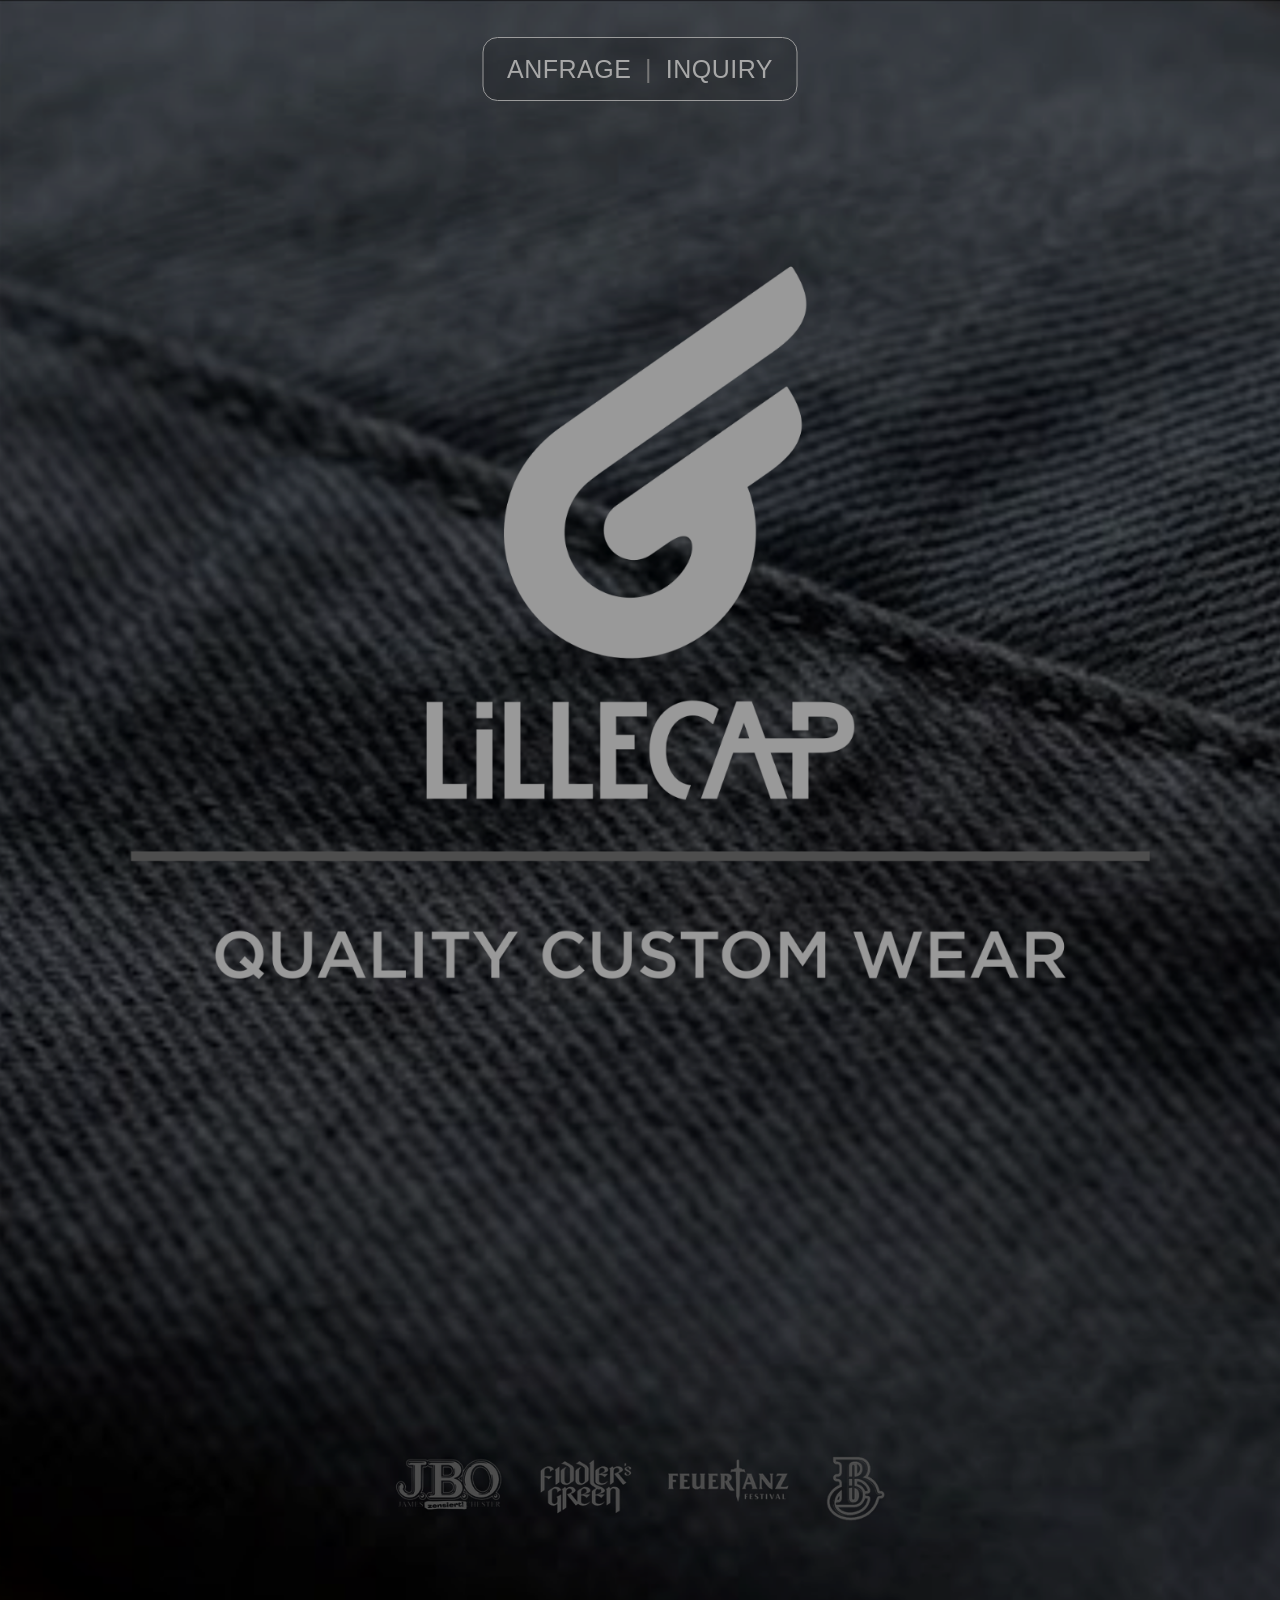
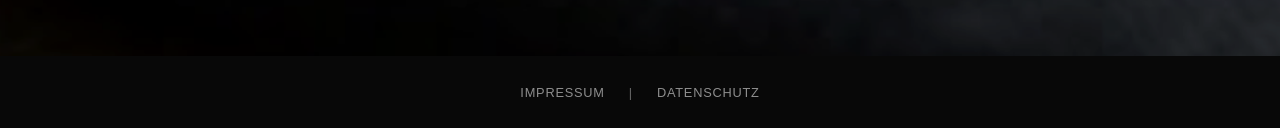
<file: index.html>
<!doctype html>
<html lang="de">
<head>
  <meta charset="utf-8">
  <meta name="viewport" content="width=device-width, initial-scale=1">
  <meta name="description" content="Lillecap – Quality Custom Wear. Individuell gefertigte Kleidung für Unternehmen, Marken, Festivals und Projekte.">
  <meta name="theme-color" content="#080808">
  <title>Lillecap – Quality Custom Wear</title>
  <link rel="stylesheet" href="style.css">
  <link rel="icon" href="assets/favicon.ico">
  <link rel="apple-touch-icon" href="assets/apple-touch-icon.png">
</head>
<body>
  <main class="landing">
    <picture>
    <source media="(max-width: 768px)" srcset="assets/lillecap-overlay.png">
    <img class="visual" src="assets/lillecap-overlay_SMALL.png" alt="Lillecap – Quality Custom Wear">
    </picture>

    <a class="inquiry" href="mailto:info@lillecap.com?subject=Lillecap%20Anfrage" aria-label="Anfrage per E-Mail senden">
      ANFRAGE <span>|</span> INQUIRY
    </a>

  </main>

  <footer class="footer">
    <a href="impressum.html">IMPRESSUM</a>
    <span>|</span>
    <a href="datenschutz.html">DATENSCHUTZ</a>
  </footer>
</body>
</html>
</file>
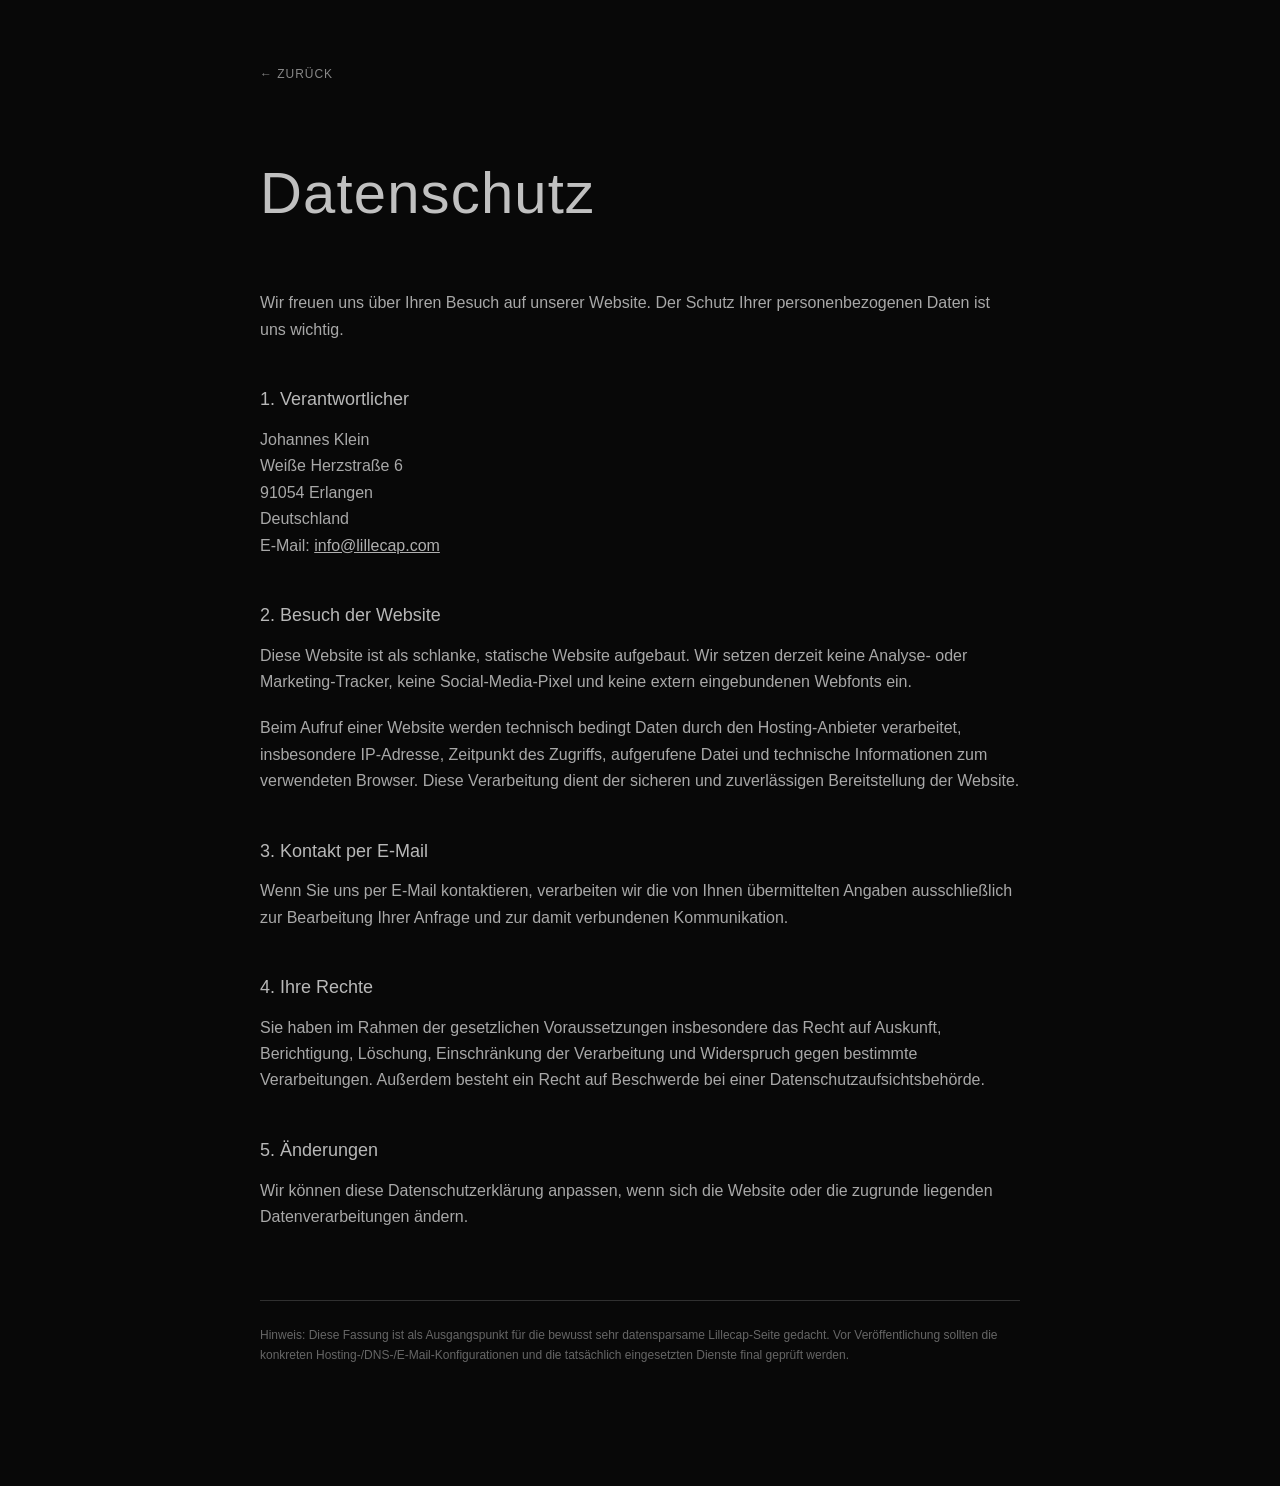
<file: datenschutz.html>
<!doctype html>
<html lang="de">
<head>
  <meta charset="utf-8">
  <meta name="viewport" content="width=device-width, initial-scale=1">
  <meta name="description" content="Datenschutzerklärung von Lillecap.">
  <title>Datenschutz – Lillecap</title>
  <link rel="stylesheet" href="legal.css">
</head>
<body>
  <main class="legal">
    <a class="back" href="index.html">← ZURÜCK</a>
    <h1>Datenschutz</h1>

    <p>
      Wir freuen uns über Ihren Besuch auf unserer Website. Der Schutz Ihrer
      personenbezogenen Daten ist uns wichtig.
    </p>

    <h2>1. Verantwortlicher</h2>
    <p>
      Johannes Klein<br>
      Weiße Herzstraße 6<br>
      91054 Erlangen<br>
      Deutschland<br>
      E-Mail: <a href="mailto:info@lillecap.com">info@lillecap.com</a>
    </p>

    <h2>2. Besuch der Website</h2>
    <p>
      Diese Website ist als schlanke, statische Website aufgebaut. Wir setzen
      derzeit keine Analyse- oder Marketing-Tracker, keine Social-Media-Pixel
      und keine extern eingebundenen Webfonts ein.
    </p>

    <p>
      Beim Aufruf einer Website werden technisch bedingt Daten durch den
      Hosting-Anbieter verarbeitet, insbesondere IP-Adresse, Zeitpunkt des
      Zugriffs, aufgerufene Datei und technische Informationen zum verwendeten
      Browser. Diese Verarbeitung dient der sicheren und zuverlässigen
      Bereitstellung der Website.
    </p>

    <h2>3. Kontakt per E-Mail</h2>
    <p>
      Wenn Sie uns per E-Mail kontaktieren, verarbeiten wir die von Ihnen
      übermittelten Angaben ausschließlich zur Bearbeitung Ihrer Anfrage und
      zur damit verbundenen Kommunikation.
    </p>

    <h2>4. Ihre Rechte</h2>
    <p>
      Sie haben im Rahmen der gesetzlichen Voraussetzungen insbesondere das
      Recht auf Auskunft, Berichtigung, Löschung, Einschränkung der
      Verarbeitung und Widerspruch gegen bestimmte Verarbeitungen. Außerdem
      besteht ein Recht auf Beschwerde bei einer Datenschutzaufsichtsbehörde.
    </p>

    <h2>5. Änderungen</h2>
    <p>
      Wir können diese Datenschutzerklärung anpassen, wenn sich die Website
      oder die zugrunde liegenden Datenverarbeitungen ändern.
    </p>

    <p class="note">
      Hinweis: Diese Fassung ist als Ausgangspunkt für die bewusst sehr
      datensparsame Lillecap-Seite gedacht. Vor Veröffentlichung sollten die
      konkreten Hosting-/DNS-/E-Mail-Konfigurationen und die tatsächlich
      eingesetzten Dienste final geprüft werden.
    </p>
  </main>
</body>
</html>
</file>
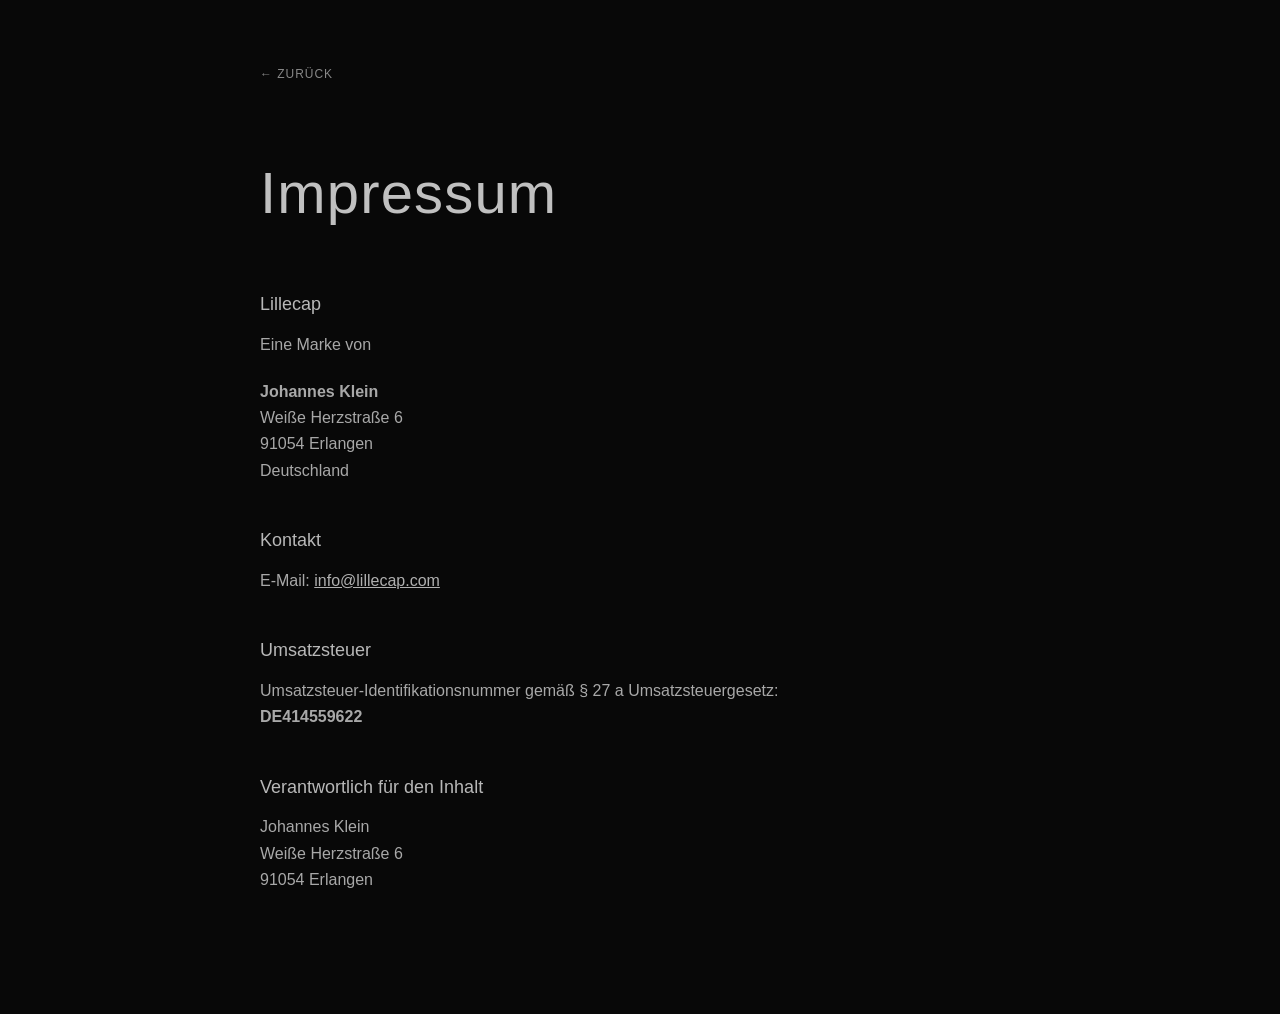
<file: impressum.html>
<!doctype html>
<html lang="de">
<head>
  <meta charset="utf-8">
  <meta name="viewport" content="width=device-width, initial-scale=1">
  <meta name="description" content="Impressum von Lillecap.">
  <title>Impressum – Lillecap</title>
  <link rel="stylesheet" href="legal.css">
</head>
<body>
  <main class="legal">
    <a class="back" href="index.html">← ZURÜCK</a>
    <h1>Impressum</h1>

    <h2>Lillecap</h2>
    <p>Eine Marke von</p>

    <p>
      <strong>Johannes Klein</strong><br>
      Weiße Herzstraße 6<br>
      91054 Erlangen<br>
      Deutschland
    </p>

    <h2>Kontakt</h2>
    <p>
      E-Mail: <a href="mailto:info@lillecap.com">info@lillecap.com</a>
    </p>

    <h2>Umsatzsteuer</h2>
    <p>
      Umsatzsteuer-Identifikationsnummer gemäß § 27 a Umsatzsteuergesetz:<br>
      <strong>DE414559622</strong>
    </p>

    <h2>Verantwortlich für den Inhalt</h2>
    <p>
      Johannes Klein<br>
      Weiße Herzstraße 6<br>
      91054 Erlangen
    </p>

  </main>
</body>
</html>
</file>
<file: style.css>
* { box-sizing: border-box; }

html, body {
  margin: 0;
  min-height: 100%;
  background: #080808;
}

body {
  font-family: Arial, Helvetica, sans-serif;
  color: #a8a8a8;
}

.landing {
  position: relative;
  width: 100%;
  min-height: 100vh;
  aspect-ratio: 1582 / 2047;
  overflow: hidden;
  background: #080808 url("assets/fabric-background.png") center top / 100% 100% no-repeat;
}

.visual {
  position: absolute;
  inset: 0;
  width: 79.58%;
  height: auto;
  left: 50%;
  top: 0;
  transform: translateX(-50%);
  display: block;
  pointer-events: none;
  user-select: none;
}

/* The visible button is HTML, so it is actually clickable.
   The baked-in text from the artwork was removed from the overlay. */
.inquiry {
  position: absolute;
  top: 2.25%;
  left: 50%;
  transform: translateX(-50%);
  width: 315px;
  height: 64px;
  display: flex;
  align-items: center;
  justify-content: center;
  gap: 0.55em;
  border: 1px solid #9b9b9b;
  border-radius: 15px;
  background: rgba(0, 0, 0, 0.12);
  color: #a8a8a8;
  text-decoration: none;
  font-size: 25px;
  font-weight: 500;
  letter-spacing: 0.02em;
  line-height: 1;
  z-index: 5;
  transition: background .2s ease, color .2s ease, border-color .2s ease, transform .2s ease;
}

.inquiry span { color: #777; }

.inquiry:hover {
  background: rgba(0, 0, 0, 0.35);
  color: #d0d0d0;
  border-color: #c0c0c0;
  transform: translateX(-50%) translateY(-1px);
}

.footer {
  position: relative;
  width: 100%;
  min-height: 72px;
  display: flex;
  align-items: center;
  justify-content: center;
  gap: 24px;
  background: #080808;
  white-space: nowrap;
  z-index: 10;
  font-size: clamp(10px, 1vw, 16px);
  letter-spacing: 0.06em;
}

.footer a {
  color: #8d8d8d;
  text-decoration: none;
  transition: color .2s ease;
}

.footer a:hover { color: #c2c2c2; }
.footer span { color: #666; }

@media (min-width: 1600px) {
  .landing {
    max-width: 1582px;
    margin: 0 auto;
  }
}

@media (max-width: 600px) {
  .landing { min-height: 100svh; }

  .inquiry {
    width: 46%;
    height: auto;
    min-height: 40px;
    padding: 9px 10px;
    border-radius: 10px;
    font-size: clamp(9px, 2.7vw, 14px);
    gap: .45em;
  }

  .footer {
    min-height: 58px;
    gap: 12px;
    font-size: clamp(8px, 2.2vw, 12px);
  }
}

@media (max-height: 650px) {
  .landing { min-height: 760px; }
}
</file>
<file: legal.css>
* { box-sizing: border-box; }

html, body {
  margin: 0;
  background: #080808;
  color: #a8a8a8;
  font-family: Arial, Helvetica, sans-serif;
}

body {
  min-height: 100vh;
}

.legal {
  width: min(760px, calc(100% - 40px));
  margin: 0 auto;
  padding: 60px 0 100px;
  line-height: 1.65;
}

.back {
  display: inline-block;
  margin-bottom: 60px;
  color: #888;
  text-decoration: none;
  font-size: 12px;
  letter-spacing: .08em;
}

.back:hover { color: #ccc; }

h1 {
  margin: 0 0 50px;
  color: #c0c0c0;
  font-size: clamp(32px, 6vw, 58px);
  font-weight: 500;
  letter-spacing: .02em;
}

h2 {
  margin: 42px 0 12px;
  color: #b8b8b8;
  font-size: 18px;
  font-weight: 500;
}

p { margin: 0 0 20px; }

a {
  color: #b0b0b0;
}

.note {
  margin-top: 70px;
  padding-top: 25px;
  border-top: 1px solid #303030;
  color: #666;
  font-size: 12px;
}
</file>
